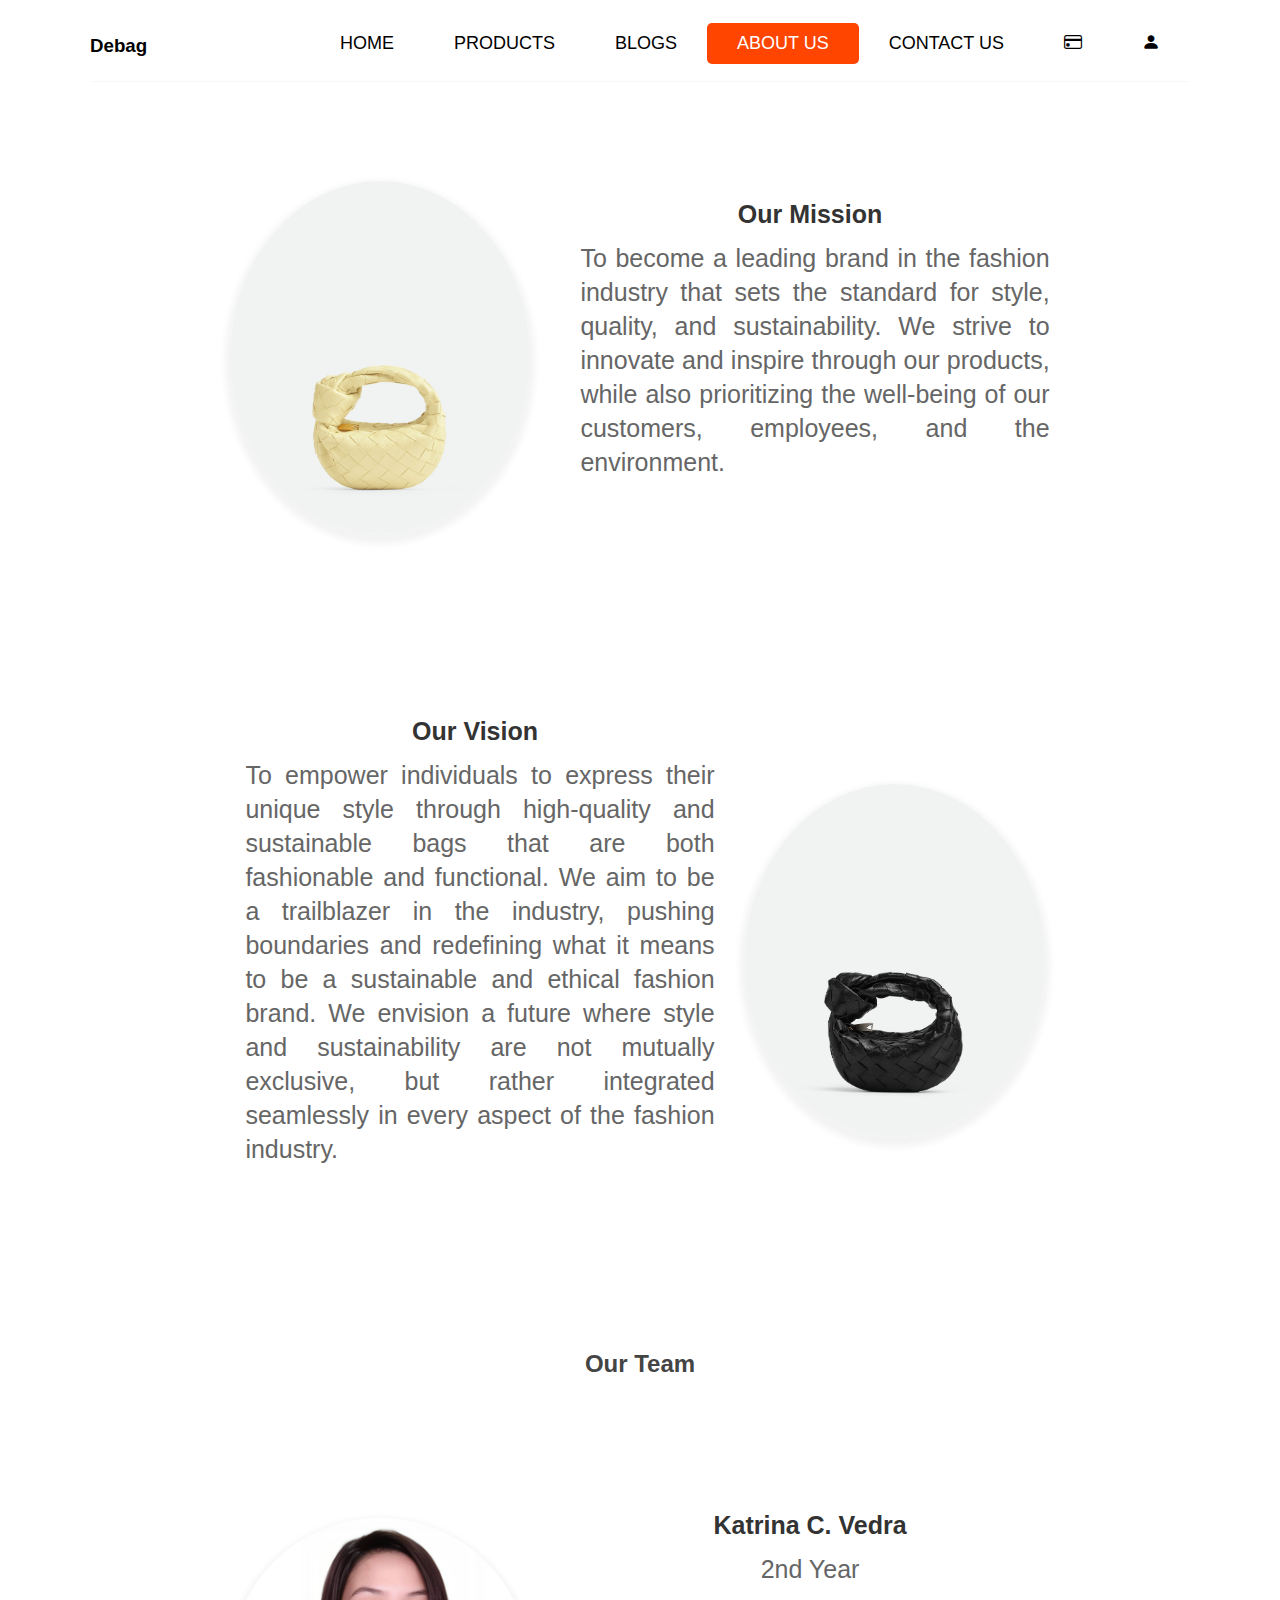
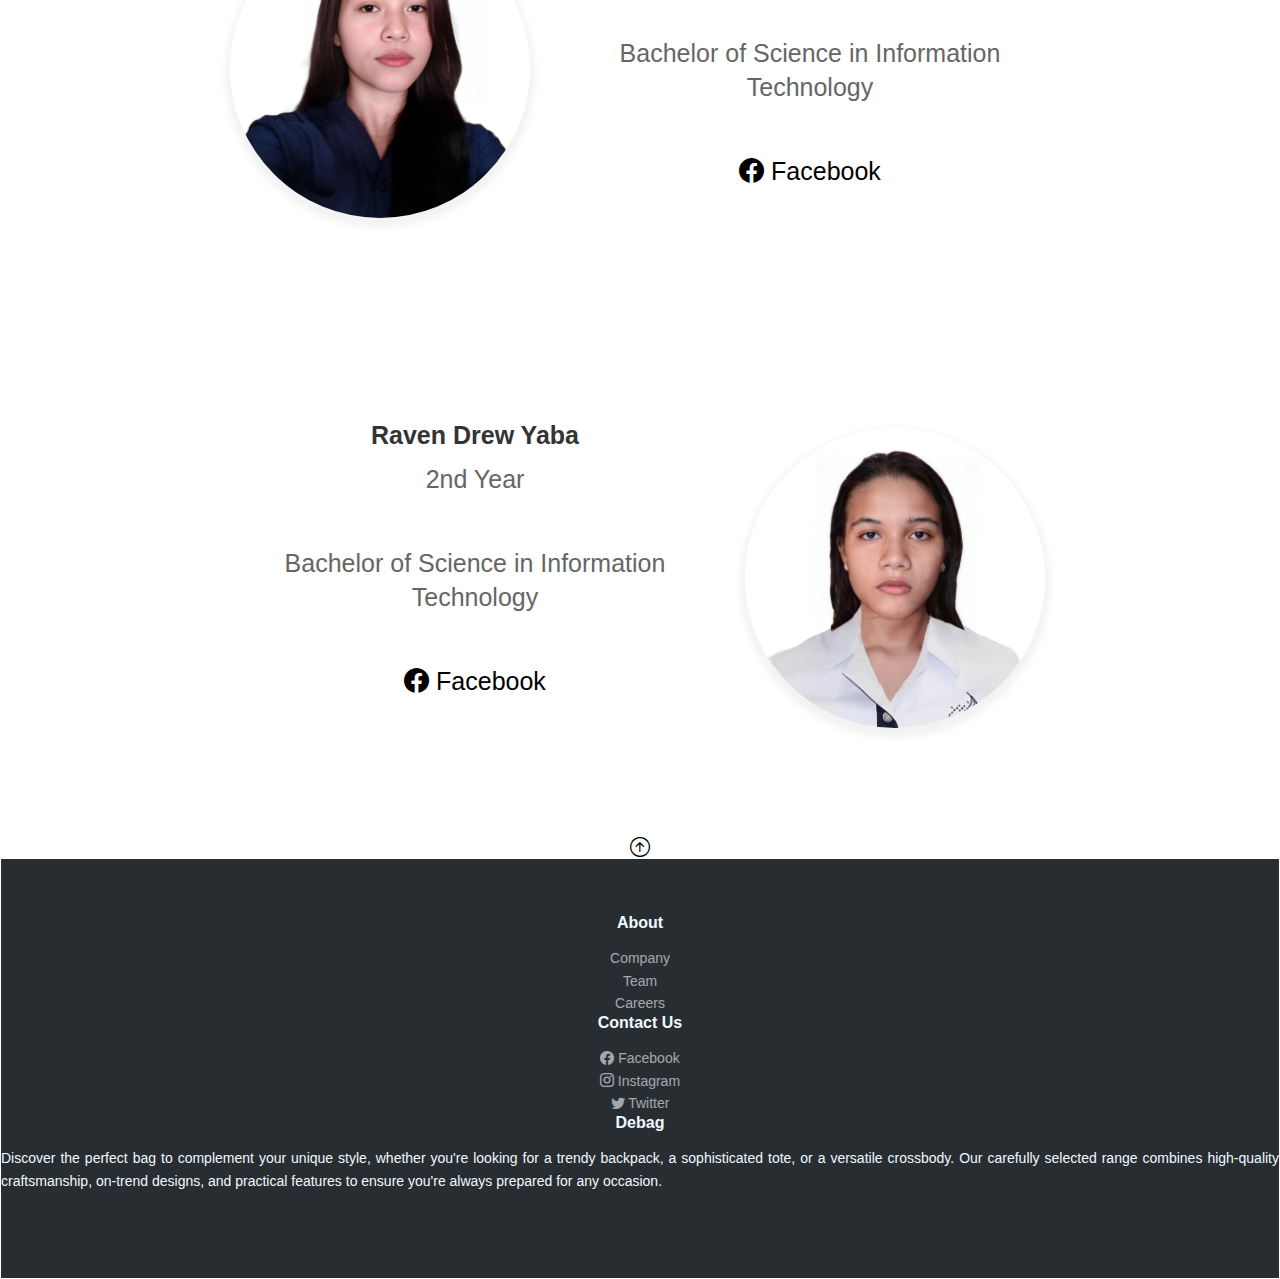
<file: about-us.html>
<!DOCTYPE html>
<html lang="en">
<head>
    <meta charset="UTF-8">
    <meta http-equiv="X-UA-Compatible" content="IE=edge">
    <meta name="viewport" content="width=device-width, initial-scale=1.0">
    <link rel="stylesheet" href="style.css">
    <link rel="stylesheet" href="https://cdn.jsdelivr.net/npm/bootstrap-icons@1.10.5/font/bootstrap-icons.css">
    <link rel ="stylesheet" href="https://cdn.jsdelivr.net/npm/bootstrap@5.3.0-alpha3/dist/css/bootstrap.min.css" rel="stylesheet" integrity="sha384-KK94CHFLLe+nY2dmCWGMq91rCGa5gtU4mk92HdvYe+M/SXH301p5ILy+dN9+nJOZ" crossorigin="anonymous">
    <link rel="stylesheet" href="https://stackpath.bootstrapcdn.com/font-awesome/4.7.0/css/font-awesome.min.css">
    
    <link rel="icon" href="img/ico.png">
    <title>About Us | Debag</title>

</head>
<body>

    <div class="navbar" id="top">
      <div class="nav-img">
          <a href="index.html"><h3 style="font-family:Verdana, Geneva, Tahoma, sans-serif;">Debag</h3></a>
      </div>
              
      <div class="nav-menu">
          <a href="index.html">Home</a>
          <a href="products.html">Products</a>
          <a href="blogs.html">Blogs</a>
          <a class="active" href="about-us.html">About Us</a>
          <a href="contact-us.html">Contact Us</a>
          <a href="transaction.html"><i class="bi bi-credit-card"></i></a>
          <a href="profile.html"><i class="bi bi-person-fill"></i></a>
      </div>
    </div>

    
    
    <div class="responsive-container-block bigContainer" id="company">
        <div class="responsive-container-block Container">
          <img class="mainImg" src="img/aboutbag1.jpg">
          <div class="allText aboveText">
            <p class="text-blk headingText">
              Our Mission
            </p>
            
              <p class="text-blk description">
                To become a leading brand in the fashion industry that sets the standard for style, quality, and sustainability.
                We strive to innovate and inspire through our products, 
                while also prioritizing the well-being of our customers, employees, and the environment.
              </p>     
          </div>
        </div>
        <div class="responsive-container-block Container bottomContainer">
          <img class="mainImg" src="img/aboutbag2.jpg">
          <div class="allText bottomText">
            <p class="text-blk headingText">
              Our Vision
            </p>
            <p class="text-blk description">
              To empower individuals to express their unique style through high-quality and sustainable bags that are both fashionable and functional.
              We aim to be a trailblazer in the industry, pushing boundaries and redefining
              what it means to be a sustainable and ethical fashion brand. We envision a future where style and sustainability are not mutually exclusive, 
              but rather integrated seamlessly in every aspect of the fashion industry.   
            </p>
          </div>
        </div>
      </div>

      <div class="a_category" id="team">
        <h2>Our Team</h2>
      </div>
      <div class="responsive-container-block bigContainer">
        <div class="responsive-container-block Container">
          <img class="mainImg" src="img/IMG_20230409_210613_701.jpg">
          <div class="allText aboveText">
            <p class="text-blk headingText">Katrina C. Vedra</p>
            
            <p class="text-blk description2">2nd Year</p>
            <p class="text-blk description2">Bachelor of Science in Information Technology</p>  
            <p class="text-blk description2"><a href="https://www.facebook.com/profile.php?id=100013490580197" target="_blank"><i class="bi bi-facebook"></i> Facebook</a></p>
          </div>
        </div>
        <div class="responsive-container-block Container bottomContainer">
          <img class="mainImg" src="img/received_737080891441880.jpeg">
          <div class="allText bottomText">
            <p class="text-blk headingText">Raven Drew Yaba</p>

            <p class="text-blk description2">2nd Year</p>
            <p class="text-blk description2">Bachelor of Science in Information Technology</p>     
            <p class="text-blk description2"><a href="https://www.facebook.com/ravendrewp.yaba" target="_blank"><i class="bi bi-facebook"></i> Facebook</a></p>
         
          </div>
        </div>
      </div>

    <br>

    <div class="backtop">
      <a href="#top" style="color: black; text-decoration: underline;"><i class="bi bi-arrow-up-circle"></i></a>
    </div>
    
    <div class="footer-dark">
      <footer>
          <div class="container">
              <div class="row">
                  <div class="col-sm-6 col-md-3 item">
                          <h3>About</h3>
                          <ul>
                          <li><a href="about-us.html#company">Company</a></li>
                          <li><a href="about-us.html#team">Team</a></li>
                          <li><a href="about-us.html#team">Careers</a></li>
                          </ul>
                  </div>
                  <div class="col-sm-6 col-md-3 item">
                          <h3>Contact Us</h3>
                          <ul>
                              <li><a href="http://www.facebook.com" target="_blank"><i class="bi bi-facebook"></i> Facebook</a></li>
                              <li><a href="http://instagram.com" target="_blank"><i class="bi bi-instagram"></i> Instagram</a></li>
                              <li><a href="http://twitter.com"  target="_blank"><i class="bi bi-twitter"></i> Twitter</a></li>
                          </ul>
                  </div>
                  <div class="col-md-6 item text">
                          <h3>Debag</h3>
                          <ul>
                              <li style="text-align: justify; margin-top: 10px;">Discover the perfect bag to complement your unique style, whether you're looking for a trendy backpack, a sophisticated tote, or a versatile crossbody. Our carefully selected range combines high-quality craftsmanship, on-trend designs, and practical features to ensure you're always prepared for any occasion.</li>
                          </ul>
                  </div>
              </div>          
          </div>
      </footer>
    </div>
</body>

</body>
</html>
</file>
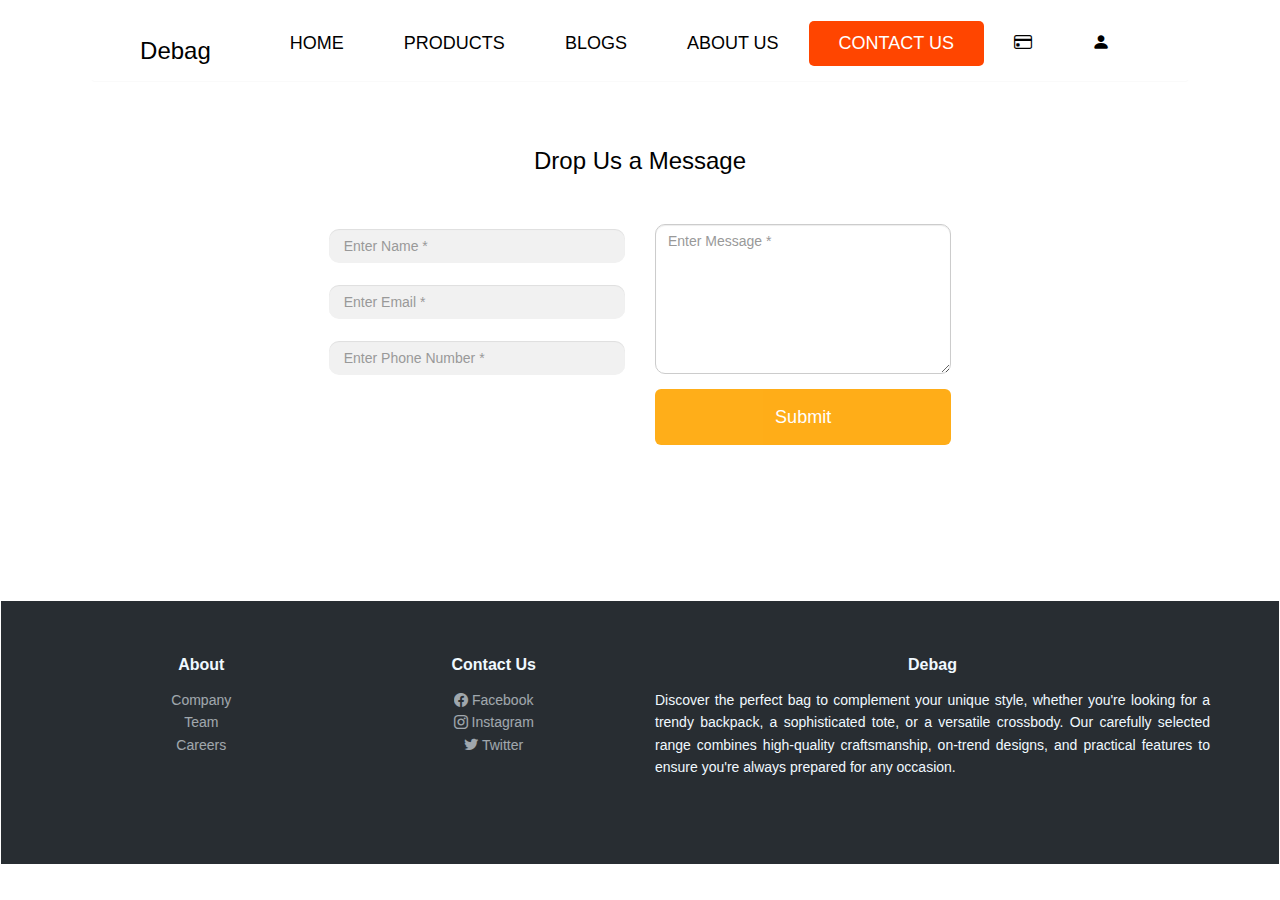
<file: contact-us.html>
<!DOCTYPE html>
<html lang="en">
<head>
    <meta name="viewport" content="width=device-width, initial-scale=1">
    <link rel="stylesheet" href="https://maxcdn.bootstrapcdn.com/bootstrap/3.4.1/css/bootstrap.min.css">
    <link rel="stylesheet" href="https://cdn.jsdelivr.net/npm/bootstrap-icons@1.10.5/font/bootstrap-icons.css">
    <script src="https://ajax.googleapis.com/ajax/libs/jquery/3.6.4/jquery.min.js"></script>
    <script src="https://maxcdn.bootstrapcdn.com/bootstrap/3.4.1/js/bootstrap.min.js"></script>
    <link rel="stylesheet" href="style.css">
    <script src="script.js"></script>

    <link rel="icon" href="img/ico.png">
    <title>Contact Us | Debag</title>
</head>
<body>
    
    <div class="navbar" id="top">
        <div class="nav-img">
            <a href="index.html"><h3 style="font-family:Verdana, Geneva, Tahoma, sans-serif;">Debag</h3></a>
        </div>
                
        <div class="nav-menu">
            <a href="index.html">Home</a>
            <a href="products.html">Products</a>
            <a href="blogs.html">Blogs</a>
            <a href="about-us.html">About Us</a>
            <a class="active" href="contact-us.html">Contact Us</a>
            <a href="transaction.html"><i class="bi bi-credit-card"></i></a>
            <a href="profile.html"><i class="bi bi-person-fill"></i></a>
        </div>
    </div>

    

    <div class="container contact-form">
        
        <form method="post">
            <h3>Drop Us a Message</h3>
            <div class="row">
                    <div class="col-md-6">
                        <div class="form-group">
                            <input type="text" name="txtName" class="form-control" placeholder="Enter Name *" value="" />
                        </div>
                        <div class="form-group">
                            <input type="text" name="txtEmail" class="form-control" placeholder="Enter Email *" value="" />
                        </div>
                        <div class="form-group">
                            <input type="text" name="txtPhone" class="form-control" placeholder="Enter Phone Number *" value="" />
                        </div>
                        
                    </div>
                    <div class="col-md-6">
                        <div class="form-group">
                            <textarea name="txtMsg" class="form-control" placeholder="Enter Message *" style="width: 100%; height: 150px;"></textarea>
                        </div>
                        <div class="form-group">
                            <button type="button" class="btn btn-default btn-lg" id="myBtn">Submit</button>
                                <!-- Modal -->
                                <div class="modal fade" id="myModal" role="dialog">
                                <div class="modal-dialog">
        
                                <!-- Modal content-->
                                <div class="modal-content">
                                    <div class="modal-header">
                                        <button type="button" class="close" data-dismiss="modal">&times;</button>
                                        <h4 class="modal-title">Thank you for your inquiry</h4>
                                    </div>
                                    <div class="modal-body">
                                        <p>You’re helping us make Debag better! We couldn’t be more grateful for your feedback. Your opinion matters, is hugely appreciated, and we’ll take that into consideration to make our offerings better.
                                            Going forward, don’t think twice before writing to use with any ideas or suggestions. We totally want that from you!</p>
                                            <p>Thank you once again,</p>
                                            
                                            <p>Debag</p>
                                    </div>
                                    <div class="modal-footer">
                                        pe="button" class="btn btn-default" data-dismiss="modal">Close</button>
                                    </div>
                                </div>
                            </div>
                        </div>
                    </div>
                </div>
            </div>
        </form>
    </div>

    <div class="footer-dark">
        <footer>
            <div class="container">
                <div class="row">
                    <div class="col-sm-6 col-md-3 item">
                            <h3>About</h3>
                            <ul>
                            <li><a href="about-us.html#company">Company</a></li>
                            <li><a href="about-us.html#team">Team</a></li>
                            <li><a href="about-us.html#team">Careers</a></li>
                            </ul>
                    </div>
                    <div class="col-sm-6 col-md-3 item">
                            <h3>Contact Us</h3>
                            <ul>
                                <li><a href="http://www.facebook.com" target="_blank"><i class="bi bi-facebook"></i> Facebook</a></li>
                                <li><a href="http://instagram.com" target="_blank"><i class="bi bi-instagram"></i> Instagram</a></li>
                                <li><a href="http://twitter.com"  target="_blank"><i class="bi bi-twitter"></i> Twitter</a></li>
                            </ul>
                    </div>
                    <div class="col-md-6 item text">
                            <h3>Debag</h3>
                            <ul>
                                <li style="text-align: justify; margin-top: 10px;">Discover the perfect bag to complement your unique style, whether you're looking for a trendy backpack, a sophisticated tote, or a versatile crossbody. Our carefully selected range combines high-quality craftsmanship, on-trend designs, and practical features to ensure you're always prepared for any occasion.</li>
                            </ul>
                    </div>
                </div>          
            </div>
        </footer>
    </div>
    
    <script>
        $(document).ready(function(){
          $("#myBtn").click(function(){
            $("#myModal").modal();
          });
        });
    </script>
    
    
</body>
</html>
</file>
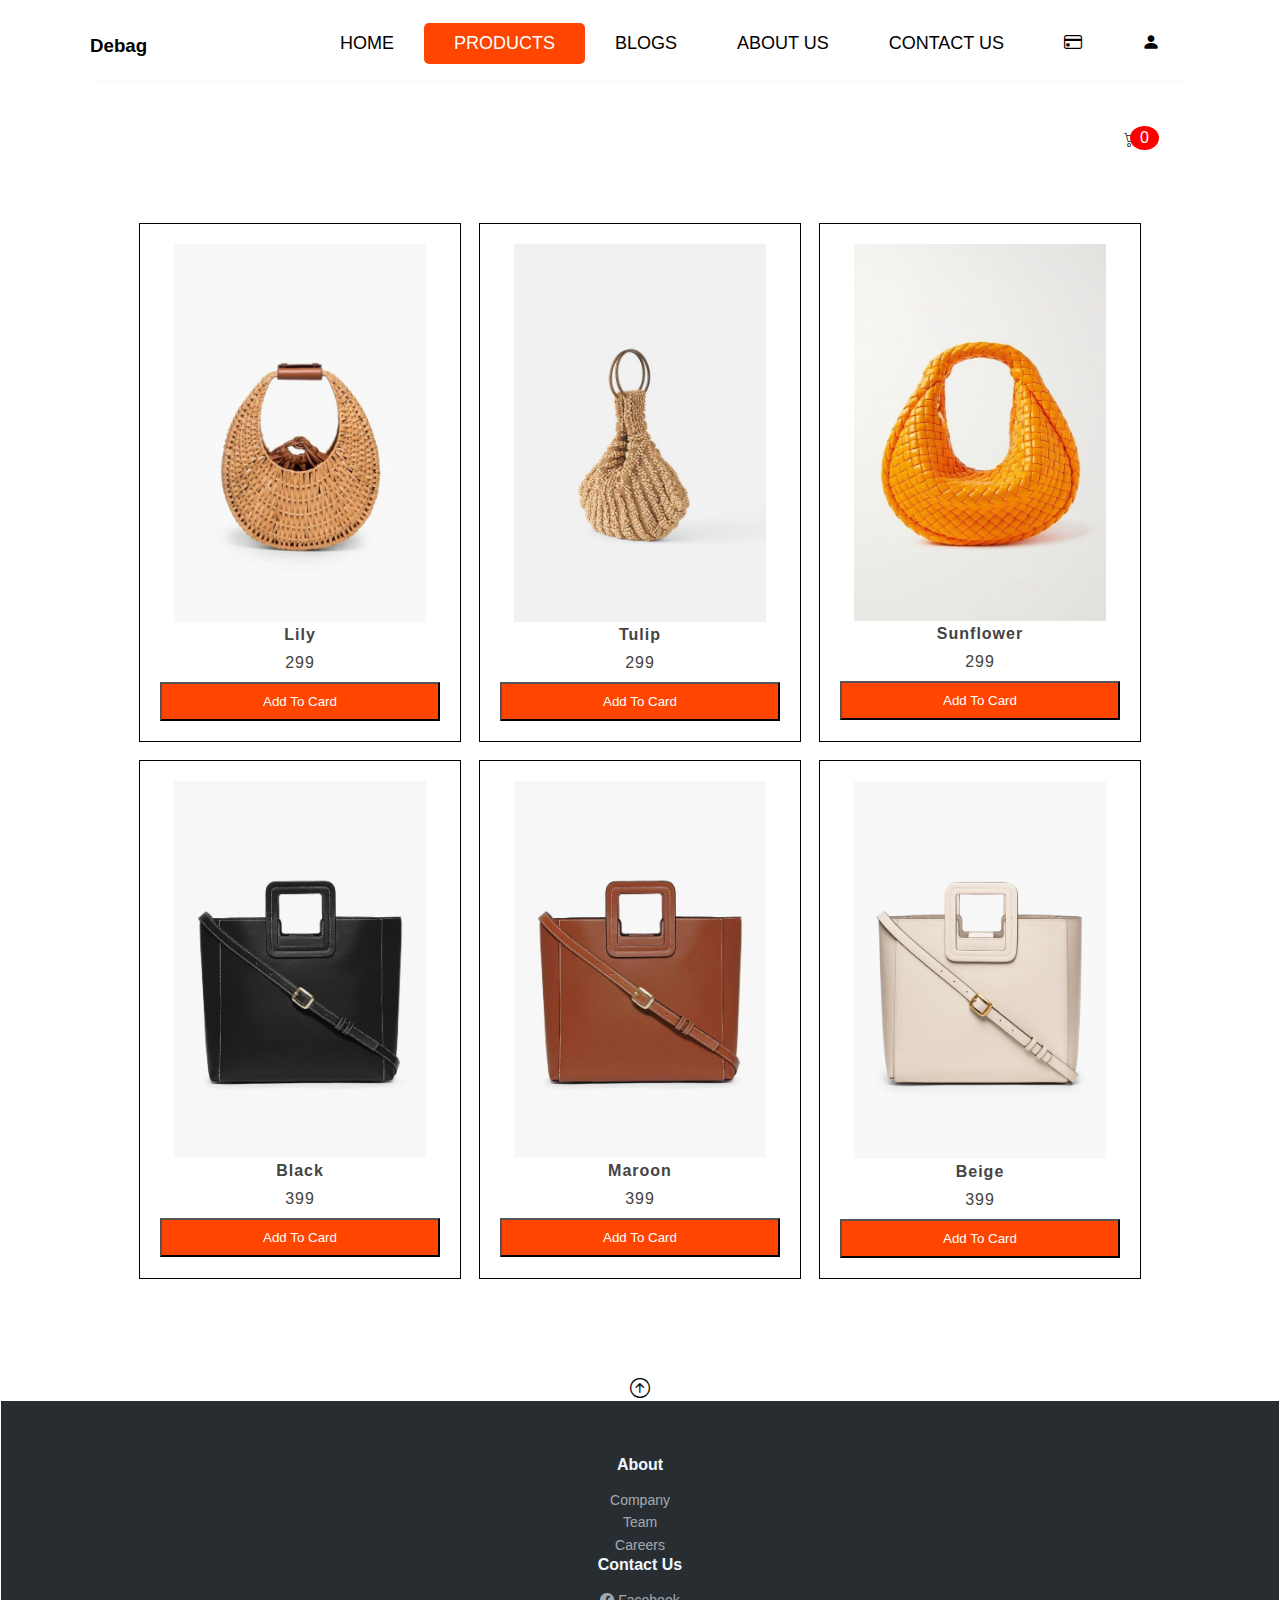
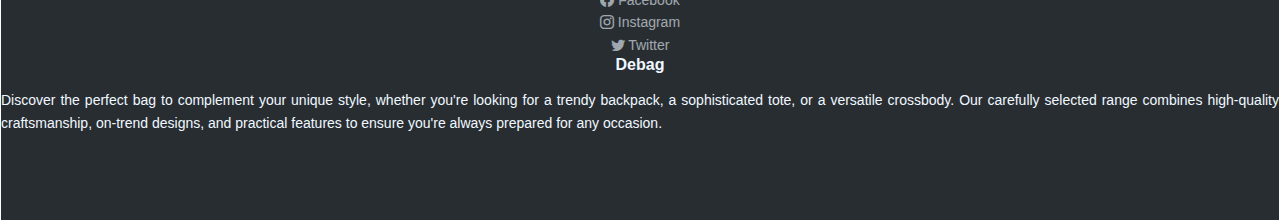
<file: products.html>
<!DOCTYPE html>
<html lang="en">
<head>
    <meta charset="UTF-8">
    <meta http-equiv="X-UA-Compatible" content="IE=edge">
    <meta name="viewport" content="width=device-width, initial-scale=1.0">
    <link rel="stylesheet" href="https://cdn.jsdelivr.net/npm/bootstrap-icons@1.10.5/font/bootstrap-icons.css">
    <link rel ="stylesheet" href="https://cdn.jsdelivr.net/npm/bootstrap@5.3.0-alpha3/dist/css/bootstrap.min.css" rel="stylesheet" integrity="sha384-KK94CHFLLe+nY2dmCWGMq91rCGa5gtU4mk92HdvYe+M/SXH301p5ILy+dN9+nJOZ" crossorigin="anonymous">
    <link rel="stylesheet" href="https://stackpath.bootstrapcdn.com/font-awesome/4.7.0/css/font-awesome.min.css">

    <link rel="stylesheet" href="style.css">
    <link rel="icon" href="img/ico.png">
    <title>Products | Debag</title>
    
</head>
<body class="">

    <div class="navbar" id="top">
        <div class="nav-img">
            <a href="index.html"><h3 style="font-family:Verdana, Geneva, Tahoma, sans-serif;">Debag</h3></a>
        </div>
                
        <div class="nav-menu">
            <a href="index.html">Home</a>
            <a class="active" href="products.html">Products</a>
            <a href="blogs.html">Blogs</a>
            <a href="about-us.html">About Us</a>
            <a href="contact-us.html">Contact Us</a>
            <a href="transaction.html"><i class="bi bi-credit-card"></i></a>
            <a href="profile.html"><i class="bi bi-person-fill"></i></a>
        </div>
    </div>
    
    <div class="p_container">
        <header>
            <h1></h1>
            <div class="shopping">
                <!-- <img src="image/shopping.svg"> -->
                <i class="bi bi-cart2"></i>
                <span class="quantity">0</span>
            </div>
        </header>

        <div class="list">
          
        </div>
    </div>
    <div class="card">
        <h1>Recently Added Products</h1>
        <ul class="listCard">
        </ul>
        <div class="checkOut">
            <div class="transaction"><a href="transaction.html">Check Out</a></div>
            <div class="closeShopping">Close</div>
        </div>
        <div class="total">0</div>
    </div>

    <div class="backtop">
        <a href="#top" style="color: black; text-decoration: underline;"><i class="bi bi-arrow-up-circle"></i></a>
    </div>

    <div class="footer-dark">
        <footer>
            <div class="container">
                <div class="row">
                    <div class="col-sm-6 col-md-3 item">
                            <h3>About</h3>
                            <ul>
                            <li><a href="about-us.html#company">Company</a></li>
                            <li><a href="about-us.html#team">Team</a></li>
                            <li><a href="about-us.html#team">Careers</a></li>
                            </ul>
                    </div>
                    <div class="col-sm-6 col-md-3 item">
                            <h3>Contact Us</h3>
                            <ul>
                                <li><a href="http://www.facebook.com" target="_blank"><i class="bi bi-facebook"></i> Facebook</a></li>
                                <li><a href="http://instagram.com" target="_blank"><i class="bi bi-instagram"></i> Instagram</a></li>
                                <li><a href="http://twitter.com"  target="_blank"><i class="bi bi-twitter"></i> Twitter</a></li>
                            </ul>
                    </div>
                    <div class="col-md-6 item text">
                            <h3>Debag</h3>
                            <ul>
                                <li style="text-align: justify; margin-top: 10px;">Discover the perfect bag to complement your unique style, whether you're looking for a trendy backpack, a sophisticated tote, or a versatile crossbody. Our carefully selected range combines high-quality craftsmanship, on-trend designs, and practical features to ensure you're always prepared for any occasion.</li>
                            </ul>
                    </div>
                </div>          
            </div>
        </footer>
    </div>
</body>

<script src="script.js"></script>
    
</html>
</file>
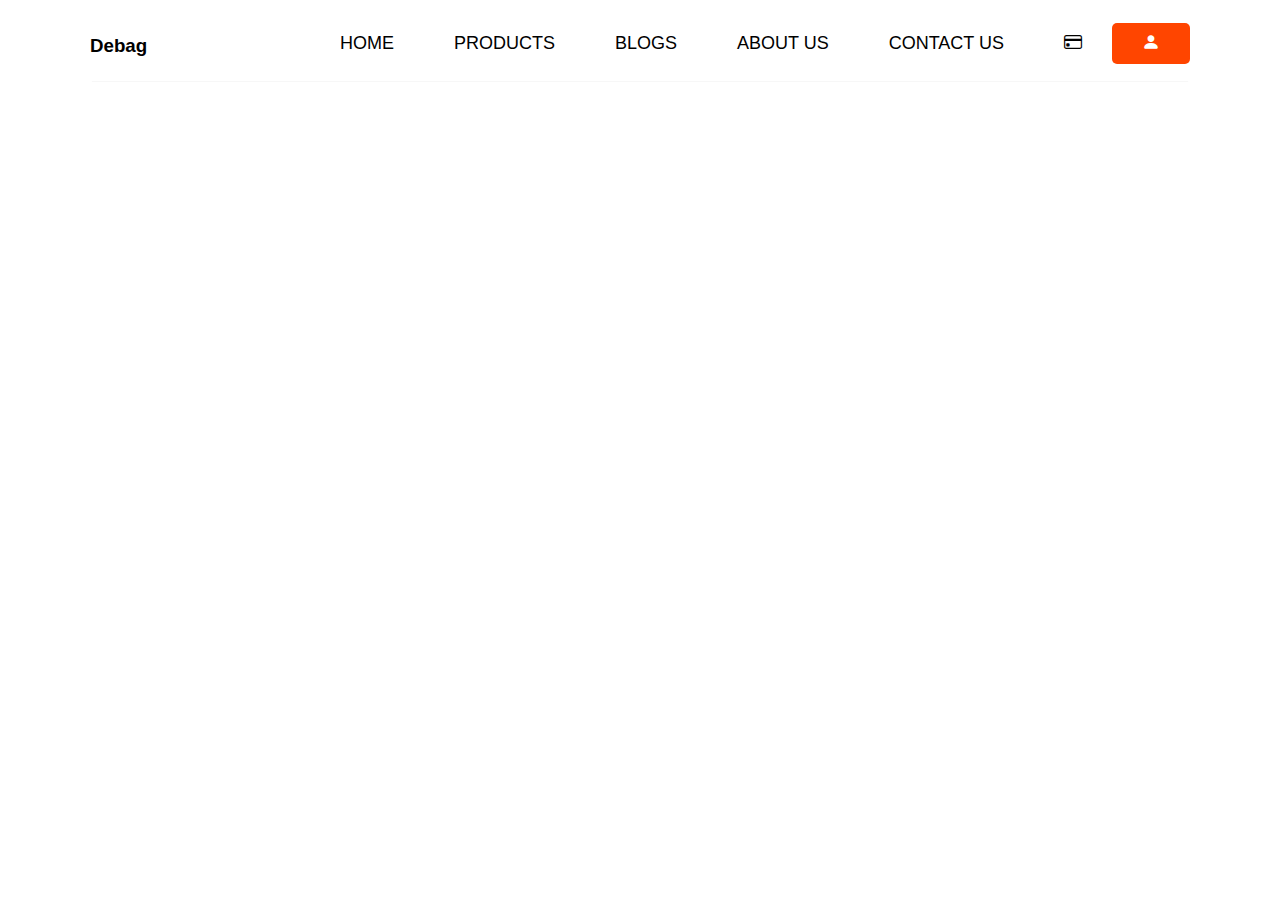
<file: profile.html>
<!DOCTYPE html>
<html lang="en">
<head>
    <meta charset="UTF-8">
    <meta http-equiv="X-UA-Compatible" content="IE=edge">
    <meta name="viewport" content="width=device-width, initial-scale=1.0">
    <link rel="stylesheet" href="https://cdn.jsdelivr.net/npm/bootstrap-icons@1.10.5/font/bootstrap-icons.css">
    <link rel ="stylesheet" href="https://cdn.jsdelivr.net/npm/bootstrap@5.3.0-alpha3/dist/css/bootstrap.min.css" rel="stylesheet" integrity="sha384-KK94CHFLLe+nY2dmCWGMq91rCGa5gtU4mk92HdvYe+M/SXH301p5ILy+dN9+nJOZ" crossorigin="anonymous">
    <link rel="stylesheet" href="https://stackpath.bootstrapcdn.com/font-awesome/4.7.0/css/font-awesome.min.css">
    <link rel="stylesheet" href="style.css">
    <title>Profile | Debag</title>
    <!-- <style>
      *{
    box-sizing: border-box;
    font-family: 'Trebuchet MS', 'Lucida Sans Unicode', 'Lucida Grande', 'Lucida Sans', Arial, sans-serif;
}
body{
    margin: 1px;
    text-align: center;
    background-color: white;
}

.navbar{
    display: flex;
    justify-content: space-between;
    align-items: center;
    padding: 10px 0px;
    margin: auto;
    max-width: 1100px;
    box-shadow: 0 2px 1px -2px rgba(0,0,0,.2);
    height: 80px; 
    width: 100%;
}

.nav-img{
    float: right;
    margin-top: 10px;
    font-size: bold;
}

.nav-img a{
    text-decoration: none;
    color: black;
}

.nav-menu a:hover{
    background: orangered;
    color: white;
    border-radius: 5px;
}

.nav-menu a.active{
    background: orangered;
    color: white;
    border-radius: 5px;

}


.nav-menu a{
    float: left;
    text-transform: uppercase;
    text-decoration: none;
    color: black;
    /* padding-right: 40px; */
    padding: 10px 30px;
    margin-top: 10px;
    margin-bottom: 5px;
    font-size: 18px;
    text-align: center;
}

    </style> -->
</head>
<body>
    <div class="navbar" id="top">
        <div class="nav-img">
            <a href="index.html"><h3 style="font-family:Verdana, Geneva, Tahoma, sans-serif;">Debag</h3></a>
        </div>
                
        <div class="nav-menu">
            <a href="index.html">Home</a>
            <a href="products.html">Products</a>
            <a href="blogs.html">Blogs</a>
            <a href="about-us.html">About Us</a>
            <a href="contact-us.html">Contact Us</a>
            <a href="transaction.html"><i class="bi bi-credit-card"></i></a>
            <a class="active"  href="profile.html"><i class="bi bi-person-fill"></i></a>
        </div>
    </div>
    
    <div class="container mt-5">
    
  <div class="row d-flex justify-content-center">
      
      <div class="col-md-7">
          
          <div class="card p-3 py-4">
              
              <div class="text-center">
                  <img src="img/IMG_20230409_210613_701.jpg" width="100" class="rounded-circle">
              </div>
              
              <div class="text-center mt-3">
                  <span class="bg-secondary p-1 px-4 rounded text-white">User</span>
                  
                  
                  <div class="px-4 mt-1">
                      <p class="fonts">Lorem ipsum dolor sit amet consectetur, adipisicing elit. Nihil et, maxime, quo placeat at perspiciatis sint deleniti quos cum voluptatum iusto voluptate facilis exercitationem? Esse obcaecati minima ut nemo quisquam!</p>
                  
                  </div>
                  
                   <ul class="social-list">
                      <li><i class="fa fa-facebook"></i></li>
                      <li><i class="fa fa-dribbble"></i></li>
                      <li><i class="fa fa-instagram"></i></li>
                      <li><i class="fa fa-linkedin"></i></li>
                      <li><i class="fa fa-google"></i></li>
                  </ul>
                  
                  <div class="buttons">
                      
                      <button class="btn btn-outline-primary px-4">Message</button>
                      <button class="btn btn-primary px-4 ms-3">Contact</button>
                  </div>
                  
                  
              </div>
                   
          </div>
          
      </div>
      
  </div>
  
</div>

</body>
</html>
</file>
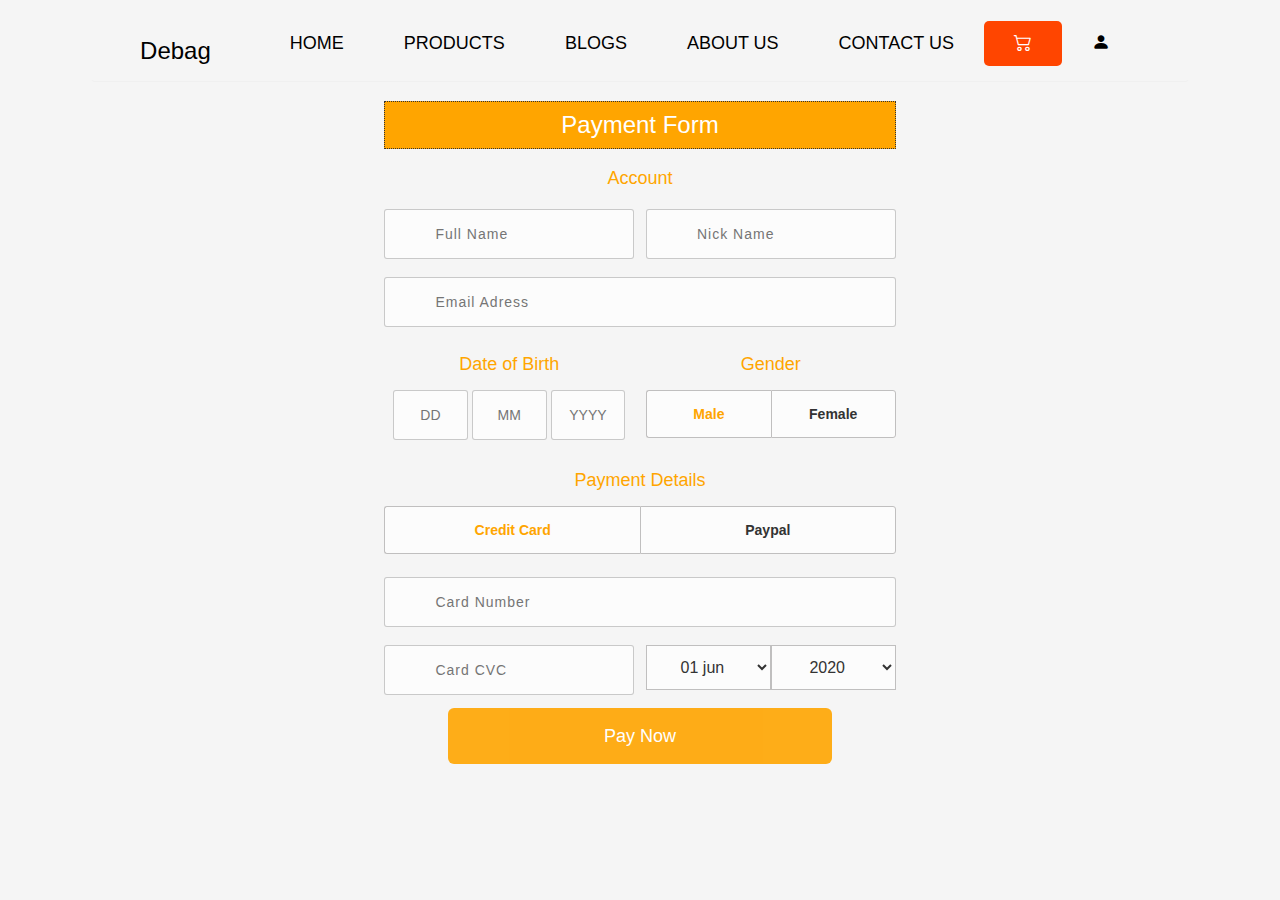
<file: transaction.html>
<!DOCTYPE html>
<html>
<head>
  <meta name="viewport" content="width=device-width, initial-scale=1">
  <link rel="stylesheet" href="https://maxcdn.bootstrapcdn.com/bootstrap/3.4.1/css/bootstrap.min.css">
  <link rel="stylesheet" href="https://cdn.jsdelivr.net/npm/bootstrap-icons@1.10.5/font/bootstrap-icons.css">
  <link rel="icon" href="img/ico.png">
  <script src="https://ajax.googleapis.com/ajax/libs/jquery/3.6.4/jquery.min.js"></script>
  <script src="https://maxcdn.bootstrapcdn.com/bootstrap/3.4.1/js/bootstrap.min.js"></script>
  <title>Home | Debag</title>
  <style>
    *{
    box-sizing: border-box;
    font-family: 'Trebuchet MS', 'Lucida Sans Unicode', 'Lucida Grande', 'Lucida Sans', Arial, sans-serif;
}
body{
    margin: 1px;
    text-align: center;
    background-color: white;
}

.navbar{
    display: flex;
    justify-content: space-between;
    align-items: center;
    padding: 10px 0px;
    margin: auto;
    max-width: 1100px;
    box-shadow: 0 2px 1px -2px rgba(0,0,0,.2);
    height: 80px; 
    width: 100%;
}

.nav-img{
    float: right;
    margin-top: 10px;
    font-size: bold;
}

.nav-img a{
    text-decoration: none;
    color: black;
}

.nav-menu a:hover{
    background: orangered;
    color: white;
    border-radius: 5px;
}

.nav-menu a.active{
    background: orangered;
    color: white;
    border-radius: 5px;

}


.nav-menu a{
    float: left;
    text-transform: uppercase;
    text-decoration: none;
    color: black;
    /* padding-right: 40px; */
    padding: 10px 30px;
    margin-top: 10px;
    margin-bottom: 5px;
    font-size: 18px;
    text-align: center;
}

*{
margin: 0;
padding: 0;
box-sizing: border-box;
}
body{
background-color: #f5f5f5;
font-family: Arial, Helvetica, sans-serif;
}
/* .wrapper{
background-color: #fff;
width: 500px;
padding: 25px;
margin: 25px auto 0;
box-shadow: 0px 0px 20px rgba(0, 0, 0, 0.5);
} */
.wrapper h2{
background-color: orange;
color: white;
font-size: 24px;
padding: 10px;
margin-bottom: 20px;
margin-left: 30%;
margin-right: 30%;
text-align: center;
border: 1px dotted #333;
}
h4{
padding-bottom: 5px;
color: orange;
}
.input-group{
margin-bottom: 8px;
margin-left: 30%;
margin-right: 30%;
position: relative;
display: flex;
flex-direction: center;
padding: 5px 0;
}
.input-box{
width: 100%;
margin-right: 12px;
position: relative;
}
.input-box:last-child{
margin-right: 0;
}
.name{
padding: 14px 10px 14px 50px;
width: 100%;
background-color: #fcfcfc;
border: 1px solid #00000033;
outline: none;
letter-spacing: 1px;
transition: 0.3s;
border-radius: 3px;
color: #333;
}
.name:focus, .dob:focus{
-webkit-box-shadow:0 0 2px 1px orange;
-moz-box-shadow:0 0 2px 1px orange;
box-shadow: 0 0 2px 1px orange;
border: 1px solid orange;
}
.input-box .icon{
width: 48px;
display: flex;
justify-content: center;
align-items: center;
position: absolute;
top: 0px;
left: 0px;
bottom: 0px;
color: #333;
background-color: #f1f1f1;
border-radius: 2px 0 0 2px;
transition: 0.3s;
font-size: 20px;
pointer-events: none;
border: 1px solid #00000033;
border-right: none;
}
.name:focus + .icon{
background-color: (255, 175, 27);
color: #fff;
border-right: 1px solid orange;
border: none;
transition: 1s;
}
.dob{
width: 30%;
padding: 14px;
text-align: center;
background-color: #fcfcfc;
transition: 0.3s;
outline: none;
border: 1px solid #00000033;
border-radius: 3px;
}
.radio{
display: none;
}
.input-box label{
width: 50%;
padding: 13px;
background-color: #fcfcfc;
display: inline-block;
float: left;
text-align: center;
border: 1px solid #c0bfbf;
}
.input-box label:first-of-type{
border-top-left-radius: 3px;
border-bottom-left-radius: 3px;
border-right: none;
}
.input-box label:last-of-type{
border-top-right-radius: 3px;
border-bottom-right-radius: 3px;
}
.radio:checked + label{
background-color: (255, 175, 27);
color: orange;
transition: 0.5s;
}
.input-box select{
display: inline-block;
width: 50%;
padding: 12px;
background-color: #fcfcfc;
float: left;
text-align: center;
font-size: 16px;
outline: none;
border: 1px solid #c0bfbf;
cursor: pointer;
transition: all 0.2s ease;
}
.input-box select:focus{
background-color: orange;
color: #fff;
text-align: center;
}
.btn {
background-color: orange;
color: white;
padding: 16px 20px;
border: none;
cursor: pointer;
width: 30%;
opacity: 0.9;
}

.btn:hover {
opacity: 1;
}
button{
width: 30%;
background: transparent;
border: none;
background-color: orange;
color: black;
padding: 15px;
border-radius: 4px;
font-size: 16px;
transition: all 0.35s ease;
}
button:hover{
cursor: pointer;
background-color: orange;
}
</style>
</head>
<body>
</head>
<body>
        
    <div class="navbar" id="top">
        <div class="nav-img">
            <a href="index.html"><h3 style="font-family:Verdana, Geneva, Tahoma, sans-serif;">Debag</h3></a>
        </div>
                
        <div class="nav-menu">
            <a href="index.html">Home</a>
            <a href="products.html">Products</a>
            <a href="blogs.html">Blogs</a>
            <a href="about-us.html">About Us</a>
            <a href="contact-us.html">Contact Us</a>
            <a class="active" href="transaction.html"><i class="bi bi-cart2"></i></a>
            <a href="profile.html"><i class="bi bi-person-fill"></i></a>
        </div>
    </div>


    <div class="wrapper">
        <h2>Payment Form</h2>
        <form method="POST">
            <h4>Account</h4>
            <div class="input-group">
                <div class="input-box">
                    <input type="text" placeholder="Full Name" required class="name">                  
                </div>
                <div class="input-box">
                    <input type="text" placeholder="Nick Name" required class="name">                   
                </div>
            </div>
            <div class="input-group">
                <div class="input-box">
                    <input type="email" placeholder="Email Adress" required class="name">
                </div>
            </div>
            <div class="input-group">
                <div class="input-box">
                    <h4> Date of Birth</h4>
                    <input type="text" placeholder="DD" class="dob">
                    <input type="text" placeholder="MM" class="dob">
                    <input type="text" placeholder="YYYY" class="dob">
                </div>
                <div class="input-box">
                    <h4> Gender</h4>
                    <input type="radio" id="b1" name="gendar" checked class="radio">
                    <label for="b1">Male</label>
                    <input type="radio" id="b2" name="gendar" class="radio">
                    <label for="b2">Female</label>
                </div>
            </div>
            <div class="input-group">
                <div class="input-box">
                    <h4>Payment Details</h4>
                    <input type="radio" name="pay" id="bc1" checked class="radio">
                    <label for="bc1"><span>Credit Card</span></label>
                    <input type="radio" name="pay" id="bc2" class="radio">
                    <label for="bc2"><span></i> Paypal</span></label>
                </div>
            </div>
            <div class="input-group">
                <div class="input-box">
                    <input type="tel" placeholder="Card Number" required class="name">
                    
                </div>
            </div>
            <div class="input-group">
                <div class="input-box">
                    <input type="tel" placeholder="Card CVC" required class="name">
                    
                </div>
                <div class="input-box">
                    <select>
                        <option>01 jun</option>
                        <option>02 jun</option>
                        <option>03 jun</option>
                    </select>
                    <select>
                        <option>2020</option>
                        <option>2021</option>
                        <option>2022</option>
                    </select>
                </div>
            </div>
  <!-- Trigger the modal with a button -->
  <button type="button" class="btn btn-default btn-lg" id="myBtn">Pay Now</button>

  <!-- Modal -->
  <div class="modal fade" id="myModal" role="dialog">
    <div class="modal-dialog">
    
      <!-- Modal content-->
      <div class="modal-content">
        <div class="modal-header">
          <button type="button" class="close" data-dismiss="modal">&times;</button>
          <h4 class="modal-title">Succesful Payment!</h4>
        </div>
        <div class="modal-body">
          <p>Thanks so much for your order! I hope you enjoy your new purchase! We hope you enjoyed shopping on our site and appreciate your business. At Debag, we are committed to providing you with a quality customer experience.</p>
        </div>
        <div class="modal-footer">
          <button type="button" class="btn btn-default" data-dismiss="modal">Close</button>
        </div>
      </div>
      
    </div>
  </div> 
</div>
 
<script>
$(document).ready(function(){
  $("#myBtn").click(function(){
    $("#myModal").modal();
  });
});
</script>

</body>
</html>
</file>
<file: style.css>
*{
    box-sizing: border-box;
    font-family: 'Trebuchet MS', 'Lucida Sans Unicode', 'Lucida Grande', 'Lucida Sans', Arial, sans-serif;
}
body{
    margin: 1px;
    text-align: center;
    background-color: white;
}

.navbar{
    display: flex;
    justify-content: space-between;
    align-items: center;
    padding: 10px 0px;
    margin: auto;
    max-width: 1100px;
    box-shadow: 0 2px 1px -2px rgba(0,0,0,.2);
    height: 80px; 
    width: 100%;
}

.nav-img{
    float: right;
    margin-top: 10px;
    font-size: bold;
}

.nav-img a{
    text-decoration: none;
    color: black;
}

.nav-menu a:hover{
    background: orangered;
    color: white;
    border-radius: 5px;
}

.nav-menu a.active{
    background: orangered;
    color: white;
    border-radius: 5px;

}


.nav-menu a{
    float: left;
    text-transform: uppercase;
    text-decoration: none;
    color: black;
    /* padding-right: 40px; */
    padding: 10px 30px;
    margin-top: 10px;
    margin-bottom: 5px;
    font-size: 18px;
    text-align: center;
}

.bi-person-fill .bi-credit-card{
    width: 20px;
}
.container{ 
    position: relative;
    align-items: center;
    margin-top: 5px;
} 

.container img{
    margin-top: 25px;
    width: 100%;
    height: 100%;
    background-position: center; 
    position: sticky;
}
.container p{
    position: absolute;
    top: 60%;
    bottom: 100%;
    left: 10%;
}


.button{
    color: white;
    text-decoration: none;
    margin-top: 70%;
    border-radius: 5px;
    padding: 14px 40px;
    border: 1px solid white;    
}

.button:hover{
    background-color: orangered;
    color: black;
}

.main{
    margin: 5px;

}
.main h2{
    color: white;
    font-size: 50px;
    position: absolute;
    top: 40%;
    left: 10%;
    font-weight: bold;
    font-family: 'Trebuchet MS', 'Lucida Sans Unicode', 'Lucida Grande', 'Lucida Sans', Arial, sans-serif;
}
.main h3{
    color: white;
    font-size: 25px;
    position: absolute;
    top: 50%;
    left: 10%;
    font-weight: lighter;
    font-family: 'Trebuchet MS', 'Lucida Sans Unicode', 'Lucida Grande', 'Lucida Sans', Arial, sans-serif;
    text-align: justify;
}

.container2{
    background-color: white;
}

.socials{
    list-style: none;
    display: flex;
    align-items: center;
    justify-content: center;
    margin: 1px 0 10px 0;
    font-size: 150px;
}

.socials h6{
    color: black;
    text-align: center;
    font-size: 20px;
}
.bi-chat, .bi-journal, .bi-cart3, .bi-truck{
    color: black;
    text-align: center;
    align-items: center;
    justify-content: center;
}
.icon1, .icon2, .icon3, .icon4{
    margin-right: 70px;
}

.bi-arrow-up-circle{
    font-size: 20px;
}

.footer{
    align-items: center;
    background-color: white;
    padding: 20px;
    border: none;
    resize: none;
    color: #d1d2d2;
    padding-top: 30px;
    color: #bbb;
    margin-left: 20px;
}

.btn{
    text-align: center;
}

.backtop{
    color: black;
    text-decoration: underline;
    text-align: center;
}

.footer a h6{
    text-decoration: none;
    float: center;
    color: black;
}
.footer p{
    float: center;
    color: black;
    text-align: center;
}

.footer a:hover, footer a:focus {
    color: #aaa;
    text-decoration:none;
}

@import url('https://fonts.googleapis.com/css2?family=Poppins:wght@400;500&display=swap');

body {
    font-family: "Poppins", sans-serif;
    color: #444444;
}

a,
a:hover {
    text-decoration: none;
    color: inherit;
}

.section-products {
    padding: 80px 0 54px;
}

.section-products .header {
    margin-bottom: 50px;
}

.section-products .header h3 {
    font-size: 1rem;
    color: #fe302f;
    font-weight: 500;
}

.section-products .header h2 {
    font-size: 2.2rem;
    font-weight: 400;
    color: #444444; 
}

.section-products .single-product {
    margin-bottom: 26px;
}

.section-products .single-product .part-1 {
    position: relative;
    height: 290px;
    max-height: 290px;
    margin-bottom: 20px;
    overflow: hidden;
}

.section-products .single-product .part-1::before {
    position: absolute;
    content: "";
    top: 0;
    left: 0;
    width: 100%;
    height: 100%;
    z-index: -1;
    transition: all 0.3s;
}

.section-products .single-product:hover .part-1::before {
    transform: scale(1.2,1.2);
}

.section-products #product-1 .part-1::before {
    background: url("img/handbag1.jpg"); 
    background-size: contain;
    background-position: center;
    background-repeat: no-repeat;
    transition: all 0.3s;
}

.section-products #product-2 .part-1::before {
    background: url("img/handbag2.jpg") no-repeat center;
    background-size: contain;
}

.section-products #product-3 .part-1::before {
    background: url("img/handbag3.jpg") no-repeat center;
    background-size: contain;
}

.section-products #product-4 .part-1::before {
    background: url("img/prod4.png") no-repeat center;
    background-size: contain;
}

.section-products .single-product .part-1 .discount,
.section-products .single-product .part-1 .new {
    position: absolute;
    top: 15px;
    left: 20px;
    color: #ffffff;
    background-color: #fe302f;
    padding: 2px 8px;
    text-transform: uppercase;
    font-size: 0.85rem;
}

.section-products .single-product .part-1 .new {
    left: 0;
    background-color: #444444;
}

.section-products .single-product .part-1 ul {
    position: absolute;
    bottom: -41px;
    left: 20px;
    margin: 0;
    padding: 0;
    list-style: none;
    opacity: 0;
    transition: bottom 0.5s, opacity 0.5s;
}

.section-products .single-product:hover .part-1 ul {
    bottom: 30px;
    opacity: 1;
}

.section-products .single-product .part-1 ul li {
    display: inline-block;
    margin-right: 4px;
}

.section-products .single-product .part-1 ul li a {
    display: inline-block;
    width: 40px;
    height: 40px;
    line-height: 40px;
    background-color: #ffffff;
    color: #444444;
    text-align: center;
    box-shadow: 0 2px 20px rgb(50 50 50 / 10%);
    transition: color 0.2s;
}

.section-products .single-product .part-1 ul li a:hover {
    color: #fe302f;
}

.section-products .single-product .part-2 .product-title {
    font-size: 1rem;
}

.section-products .single-product .part-2 h4 {
    display: inline-block;
    font-size: 1rem;
}

.section-products .single-product .part-2 .product-old-price {
    position: relative;
    padding: 0 7px;
    margin-right: 2px;
    opacity: 0.6;
}

.product-title .prod-name{
    text-align: center;
}

.section-products .single-product .part-2 .product-old-price::after {
    position: absolute;
    content: "";
    top: 50%;
    left: 0;
    width: 100%;
    height: 1px;
    background-color: #444444;
    transform: translateY(-50%);
}

.footer-dark {
    padding:50px 0;
    color:#f0f9ff;
    background-color:#282d32;
}

.footer-dark h3 {
    margin-top:0;
    margin-bottom:15px;
    font-weight:bold;
    font-size:16px;
}

.footer-dark ul {
    padding:0;
    list-style:none;
    line-height:1.6;
    font-size:14px;
    margin-bottom:0;
}

.footer-dark ul a {
    color:inherit;
    text-decoration:none;
    opacity:0.6;
}

.footer-dark ul a:hover {
    opacity:0.8;
}

.footer-dark .item.text {
    margin-bottom:36px;
}

.footer-dark .item.text p {
    opacity:0.6;
    margin-bottom:5%;
    margin-left: 40%;
}

.footer-dark .item.social {
    text-align:center;
}

.contact-form{
    text-align: center;
    align-items: center;
    background: #fff;
    margin-top: 8px;
    margin-bottom: 5%;
    width: 70%;
}
.c_container{
    margin: 0px;
    margin-top: 80px;
    display: flex;
    flex-wrap: wrap;
    align-items: center; 
    justify-content: center;
}
.c_img{
    flex: 30%;
    background-color: white;
}

.contact-form .form-control{
    border-radius: 5px;
}

.contact-form form{
    padding: 14%;
}
.contact-form form .row{
    margin-bottom: -7%;
}
.contact-form h3{
    margin-bottom: 8%;
    margin-top: -10%;
    text-align: center;
    color: black;
}
.contact-form .btnContact {
    width: 50%;
    border: none;
    border-radius: 5px;
    padding: 1.5%;
    background: orange;
    font-weight: 600;
    color: #fff;
    cursor: pointer;
}
.btnSubmit{
    width: 50%;
    border-radius: 1rem;
    padding: 1.5%;
    color: #fff;
    background-color:black;
    border: none;
    cursor: pointer;
}

input[type=text]{
    width: 100%;
    padding: 15px;
    padding-left: 50%;
    margin: 5px 0 22px 0;
    border: none;
    background: #f1f1f1;
    outline: none;
}

input[type=text], input[type=message] {
    width: 100%;
    padding: 15px;
    margin: 5px 0 22px 0;
    border: none;
    background: #f1f1f1;
    outline: none;
}

input[type=text]:focus, input[type=message]:focus {
    background-color: #ddd;
    outline: none;
    /* border: 1px solid black; */
}

textarea:focus{
    outline: none;
    border-color: orangered;
}

.btn {
background-color: orangered;
color: white;
padding: 16px 20px;
border: none;
cursor: pointer;
width: 100%;
opacity: 0.9;
}

.btn:hover {
opacity: 1;
}


@media (min-width: 700px) and (max-width: 1023px) {
    .navbar {
        flex-direction: column;
    }
    .nav-menu {
        flex-wrap: wrap;
        justify-content: center;
        flex-direction: column;
        
    }

    .nav-menu a {
        flex-direction: column;
        font-size: medium;
        padding: 5px 5px;
    }

    .nav-img h3{
        flex-direction: column;
        font-size: medium;
        padding: 5px 10px;
    }
    .container {
        padding: 0 10px;
    }

    .container img{
        background-size: cover;
        position: sticky;
    }
    

    .main h2{
        font-size: 25px;
    }

    .main h3{
        font-size: 20px;
        text-align: justify;
        position: absolute;
    }

    .button {
        width: 120px;
        font-size: 14px;

    }

    .icon1, .icon2, .icon3, .icon4{
        font-size: 80px;
    }
}


/*  */
/**PRODUCT CSS**/
/* .p_category{
    text-align: center;
    margin-top: 5%;
    margin-bottom: 0px ;
}

.section-products #p_product-1 .part-1::before {
    background: url("img/handbag1.jpg"); 
    background-size: contain;
    background-position: center;
    background-repeat: no-repeat;
    transition: all 0.3s;
}

.section-products #p_product-2 .part-1::before {
    background: url("img/handbag2.jpg") no-repeat center;
    background-size: contain;
}

.section-products #p_product-3 .part-1::before {
    background: url("img/handbag3.jpg") no-repeat center;
    background-size: contain;
}


.section-products #p_product-4 .part-1::before {
    background: url("img/handbag4.jpg"); 
    background-size: contain;
    background-position: center;
    background-repeat: no-repeat;
    transition: all 0.3s;
}

.section-products #p_product-5 .part-1::before {
    background: url("img/handbag5.jpg"); 
    background-size: contain;
    background-position: center;
    background-repeat: no-repeat;
    transition: all 0.3s;
}

.section-products #p_product-6 .part-1::before {
    background: url("img/handbag6.jpg") no-repeat center;
    background-size: contain;
}

.section-products #p_product-7 .part-1::before {
    background: url("img/handbag7.jpg") no-repeat center;
    background-size: contain;
}


.section-products #p_product-8 .part-1::before {
    background: url("img/handbag8.jpg"); 
    background-size: contain;
    background-position: center;
    background-repeat: no-repeat;
    transition: all 0.3s;
}

.products-preview{
    position: fixed;
    top: 0;
    left: 0;
    min-height: 100vh;
    width: 100%;
    background: rgba(0, 0, 0, 0.5);
    display: none;
    align-items: center;
    justify-content: center;

    
}
.products-preview .preview{
    /* margin: auto;
    display: none;
    width: 80%;
    max-width: 700px;
    padding: 50px;
    text-align: center;
    background: white; 
    display: none;
    padding: 2rem;
    text-align: center;
    background: white;
}

.products-preview .preview.active{
    display: inline-block;
} 
.products-preview .preview img{
    height: 200px;
    width: 300px;
}
.products-preview .preview .bi-x{
    position: absolute;
    top: 1rem;
    right: 1.5rem;
    cursor: pointer;
    color: black;
    font-size: 4rem;
}
.products-preview .preview .bi-x:hover{
    transform: rotate(90deg);
}
.products-preview .preview h3{
    color: black;
    padding: .5rem 0;
    font-size: 30px;
    /* text-align: center; 
}
.products-preview .preview .products-stars{
    padding: 1rem 0;
    font-size: 1.7rem;
}
.products-preview .preview .products-stars i{
    color: rgb(223, 204, 39);
}
.products-preview .preview p{
    line-height: 1.5;
    padding: 1rem 0;
    font-size: 1.6rem;
    color:rgb(133, 124, 120);
}
.products-preview .preview .products-price{
    padding: 1rem 0;
    font-size: 1.5rem;
    color: rgba(255, 0, 0, 0.849);
}
.products-preview .preview .products-button{
    display: flex;
    gap: 1.5rem;
    flex-wrap: wrap;
    margin-top: 1rem;
}
.products-preview .preview .products-button a{
    flex: 1 1 16rem;
    padding: 1rem;
    font-size: 1.8rem;
    color: black;
    border: .1rem solid black;
}
.products-preview .preview .products-button a.cart{
    background: black;
    color: white;
}
.products-preview .preview .products-button a.cart:hover{
    background: rgba(0, 0, 0, 0.418);
}
.products-preview .preview .products-button a.buy:hover{
    background: black;
    color: white;
}
.products-preview .preview .products-button a.add:hover{
    background: black;
    color: white;
} */

/* ABOUT US CSS  */
.a_category{
    text-align: center;
    margin-top: 5%;
    margin-bottom: 0px ;
}
.responsive-container-block {
    min-height: 75px;
    height: fit-content;
    width: 100%;
    padding-top: 10px;
    padding-right: 10px;
    padding-bottom: 10px;
    padding-left: 10px;
    display: flex;
    flex-wrap: wrap;
    margin-top: 0px;
    margin-right: auto;
    margin-bottom: 0px;
    margin-left: auto;
    justify-content: flex-start;
}
    
.text-blk {
    margin-top: 0px;
    margin-right: 0px;
    margin-bottom: 0px;
    margin-left: 0px;
    padding-top: 10px;
    padding-right: 10px;
    padding-bottom: 10px;
    padding-left: 10px;
    line-height: 25px;
}
    
.responsive-container-block.bigContainer {
    padding-top: 10px;
    padding-right: 30px;
    padding-bottom: 10px;
    padding-left: 30px;
    flex-direction: column;
    align-items: center;
    justify-content: center;
}

.mainImg {
    color: black;
    width: 300px;
    height: auto;
    box-shadow: rgba(0, 0, 0, 0.05) 0px 5px 7px 5px;
    /* background-position: center; */
    background-size: cover;
    border-radius: 50%;
}



.text-blk.headingText {
    font-size: 25px;
    font-weight: 700;
    line-height: 34px;
    color: rgb(51, 51, 51);
    padding-right: 10px;
    padding-bottom: 0px;
    padding-left: 10px;
    margin-bottom: 10px;
    text-align: center;
}

.allText {
    margin-left: 40px;
    width: 40%;
    margin: 0 0 0 0;
}

.text-blk.description {
    font-size: 25px;
    line-height: 34px;
    color: rgb(102, 102, 102);
    text-align: justify;
    margin-top: 0px;
    margin-right: 0px;
    margin-bottom: 50px;
    margin-left: 0px;
    padding-top: 0px;
    padding-right: 0px;
    padding-bottom: 0px;
    padding-left: 10px;
}
.text-blk.description2 {
    font-size: 25px;
    line-height: 34px;
    color: rgb(102, 102, 102);
    text-align: center;
    margin-top: 0px;
    margin-right: 0px;
    margin-bottom: 50px;
    margin-left: 0px;
    padding-top: 0px;
    padding-right: 10px;
    padding-bottom: 0px;
    padding-left: 10px;
}

.text-blk.description2 {
    font-size: 25px;
    line-height: 34px;
    color: rgb(102, 102, 102);
    text-align: center;
    margin-top: 0px;
    margin-right: 0px;
    margin-bottom: 50px;
    margin-left: 0px;
    padding-top: 0px;
    padding-right: 10px;
    padding-bottom: 0px;
    padding-left: 10px;
}

.text-blk.description2 a{
    text-decoration: none;
    color: black;

}


.responsive-container-block.Container {
    margin-top: 80px;
    margin-right: auto;
    margin-bottom: 50px;
    margin-left: auto;
    justify-content: center;
    align-items: center;
    max-width: 1320px;
    padding-top: 10px;
    padding-right: 10px;
    padding-bottom: 10px;
    padding-left: 10px;

}

.responsive-container-block.Container.bottomContainer {
    margin-top: 100px;
    margin-right: 0px;
    margin-bottom: 50px;
    margin-left: 0px;
    flex-direction: row-reverse;
    margin: 100px auto 50px auto;
}

.allText.aboveText {
    margin: 0 0 0 40px;
}

.allText.bottomText {
    margin: 0 30px 0 0;
}

/* CONTACT US */
.contact-form{
    background: #fff;
    margin-top: 8px;
    margin-bottom: 5%;
    width: 70%;
    align-items: center;
    text-align: center;
}
.c_container{
    margin: 0px;
    margin-top: 80px;
    display: flex;
    flex-wrap: wrap;
    align-items: center; 
    justify-content: center;
}
.c_img{
    flex: 30%;
    background-color: white;
}

.contact-form .form-control{
    border-radius:1rem;
}

.contact-form form{
    padding: 14%;
}
.contact-form form .row{
    margin-bottom: -7%;
}
.contact-form h3{
    margin-bottom: 8%;
    margin-top: -10%;
    text-align: center;
    color: black;
}
.contact-form .btnContact {
    width: 50%;
    border: none;
    border-radius: 1rem;
    padding: 1.5%;
    background: orange;
    font-weight: 600;
    color: #fff;
    cursor: pointer;
}
.btnSubmit{
    width: 50%;
    border-radius: 1rem;
    padding: contact1.5%;
    color: #fff;
    background-color:black;
    border: none;
    cursor: pointer;
}

input[type=text]{
    width: 100%;
    padding: 15px;
    padding-left: 50%;
    margin: 5px 0 22px 0;
    border: none;
    background: #f1f1f1;
    outline: none;
}

input[type=text], input[type=message] {
    width: 100%;
    padding: 15px;
    margin: 5px 0 22px 0;
    border: none;
    background: #f1f1f1;
    outline: none;
}

input[type=text]:focus, input[type=message]:focus {
    background-color: #ddd;
    outline: none;
    /* border: 1px solid black; */
}

textarea:focus{
    outline: none;
    border-color: orange;
}

.btn {
background-color: orange;
color: white;
padding: 16px 20px;
border: none;
cursor: pointer;
width: 100%;
opacity: 0.9;
}

.btn:hover {
opacity: 1;
}
/* modal */
.modal {
    position: fixed;
    left: 0;
    top: 0;
    width: 100%;
    height: 100%;
    background-color: rgba(0, 0, 0, 0.5);
    opacity: 0;
    visibility: hidden;
    transform: scale(1.1);
    transition: visibility 0s linear 0.25s, opacity 0.25s 0s, transform 0.25s;
}

.modal-content {
    position: absolute;
    top: 50%;
    left: 50%;
    transform: translate(-50%, -50%);
    background-color: white;
    padding: 1rem 1.5rem;
    width: 24rem;
    border-radius: 0.5rem;
}

.close-button {
    float: right;
    width: 1.5rem;
    line-height: 1.5rem;
    text-align: center;
    cursor: pointer;
    border-radius: 0.25rem;
    background-color: lightgray;
}

.close-button:hover {
    background-color: darkgray;
}

.show-modal {
    opacity: 1;
    visibility: visible;
    transform: scale(1.0);
    transition: visibility 0s linear 0s, opacity 0.25s 0s, transform 0.25s;
}

/*  */
.p_container{
    width: 1000px;
    margin: auto;
    transition: 0.5s;
    margin-bottom: 100px;
}
header{
    display: grid;
    grid-template-columns: 1fr 50px;
    margin-top: 50px;
}
header .shopping{
    position: relative;
    text-align: right;
}
header .shopping img{
    width: 40px;
}
header .shopping span{
    background: red;
    border-radius: 50%;
    display: flex;
    justify-content: center;
    align-items: center;
    color: #fff;
    position: absolute;
    top: -5px;
    left: 80%;
    padding: 3px 10px;
}
.list{
    display: grid;
    grid-template-columns: repeat(3, 1fr);
    column-gap: 20px;
    row-gap: 20px;
    margin-top: 50px;
}
.list .item{
    text-align: center;
    background-color: white;
    outline: 1px solid black;
    padding: 20px;
    /* box-shadow: 0 20px 20px #757676; */
    letter-spacing: 1px;
}
.list .item img{
    width: 90%;
}
.list .item .title{
    font-weight: 600;
}
.list .item .price{
    margin: 10px;
}
.list .item button{
    background-color: orangered;
    color: #fff;
    width: 100%;
    padding: 10px;
}
.card{
    position: fixed;
    top:0;
    left: 100%;
    width: 500px;
    background-color: white;
    height: 100vh;
    transition: 0.5s;
}
.active .card{
    left: calc(100% - 500px);
}
.active .container{
   transform: translateX(-200px);
}
.card h1{
    color: orangered;
    font-weight: 100;
    margin: 0;
    padding: 0 20px;
    height: 80px;
    font-size: 30px;
    display: flex;
    align-items: center;
}
.card .checkOut{
    position: absolute;
    bottom: 0;
    width: 100%;
    display: grid;
    grid-template-columns: repeat(2, 1fr);

}
.card .checkOut div{
    background-color: orangered;
    width: 100%;
    height: 70px;
    display: flex;
    justify-content: center;
    align-items: center;
    font-weight: bold;
    
}
.card .checkOut div:nth-child(1){
    background-color: #1C1F25;
    color: #fff;
    cursor: pointer;
}

.card .total{
    background-color: #1C1F25;
    color: #fff;
    cursor: pointer;
}

.listCard li{
    display: grid;
    grid-template-columns: 100px repeat(3, 1fr);
    color: black;
    row-gap: 10px;
}
.listCard li div{
    display: flex;
    justify-content: center;
    align-items: center;
}
.listCard li img{
    width: 90%;
}
.listCard li button{
    background-color: #fff5;
    border: none;
}
.listCard .count{
    margin: 0 10px;
}

/* BLOGS */
.b_container2{
    margin-top: 30px;
}
.b_left {
    float: left;
    width: 75%;
    background: linear-gradient(to bottom, to top orangered rgb(255, 175, 27));
}

  /* Right column */
.b_right {
    float: right;
    width: 25%;
    padding-left: 20px;
}

  /* Fake image */
.article1 .article2 {
    width: 100%;
    margin-left: 50px;
    text-align: center;
}

  /* Add a card effect for articles */
.card2 {
    padding: 20px;
    margin-top: 20px;
    margin-bottom: 30px;
    box-shadow: 0 4px 8px 0 rgb(0 0 0 / 0.2);
    margin-left: 50px;
}

.card3 {
    padding: 20px;
    margin-top: 20px;
    text-align: center;
}

  /* Clear floats after the columns */
.b_container2:after {
    content: "";
    display: table;
    clear: both;
}

.b_button {
    color: black;
    text-decoration: none;
    margin-top: 50%;
    border-radius: 0px;
    padding: 14px 40px;
    border: 1px solid black;
}

.b_button:hover {
    background-color: orangered;
}

/* PROFILE */


.card:before{
    
    content:"";
    position:absolute;
    left:0;
    top:0;
    width:4px;
    height:100%;
    background-color:orange;
    transform:scaleY(1);
    transition:all 0.5s;
    transform-origin: bottom
}

.card:after{
    
    content:"";
    position:absolute;
    left:0;
    top:0;
    width:4px;
    height:100%;
    background-color:orange;
    transform:scaleY(0);
    transition:all 0.5s;
    transform-origin: bottom
}

.card:hover::after{
    transform:scaleY(1);
}


.fonts{
    font-size:20px;
}

.social-list{
    display:flex;
    list-style:none;
    justify-content:center;
    padding:0;
}

.social-list li{
    padding:10px;
    color:black;
    font-size:20px;
}


.buttons button:nth-child(1){
    border:1px solid orange !important;
    color:orange;
    height:40px;
}

.buttons button:nth-child(1):hover{
    border:1px solid orange !important;
    color:#fff;
    height:40px;
    background-color:orange;
}

.buttons button:nth-child(2){
    border:1px solid orange !important;
    background-color:orange;
    color:#fff;
    height:40px;
}
</file>
